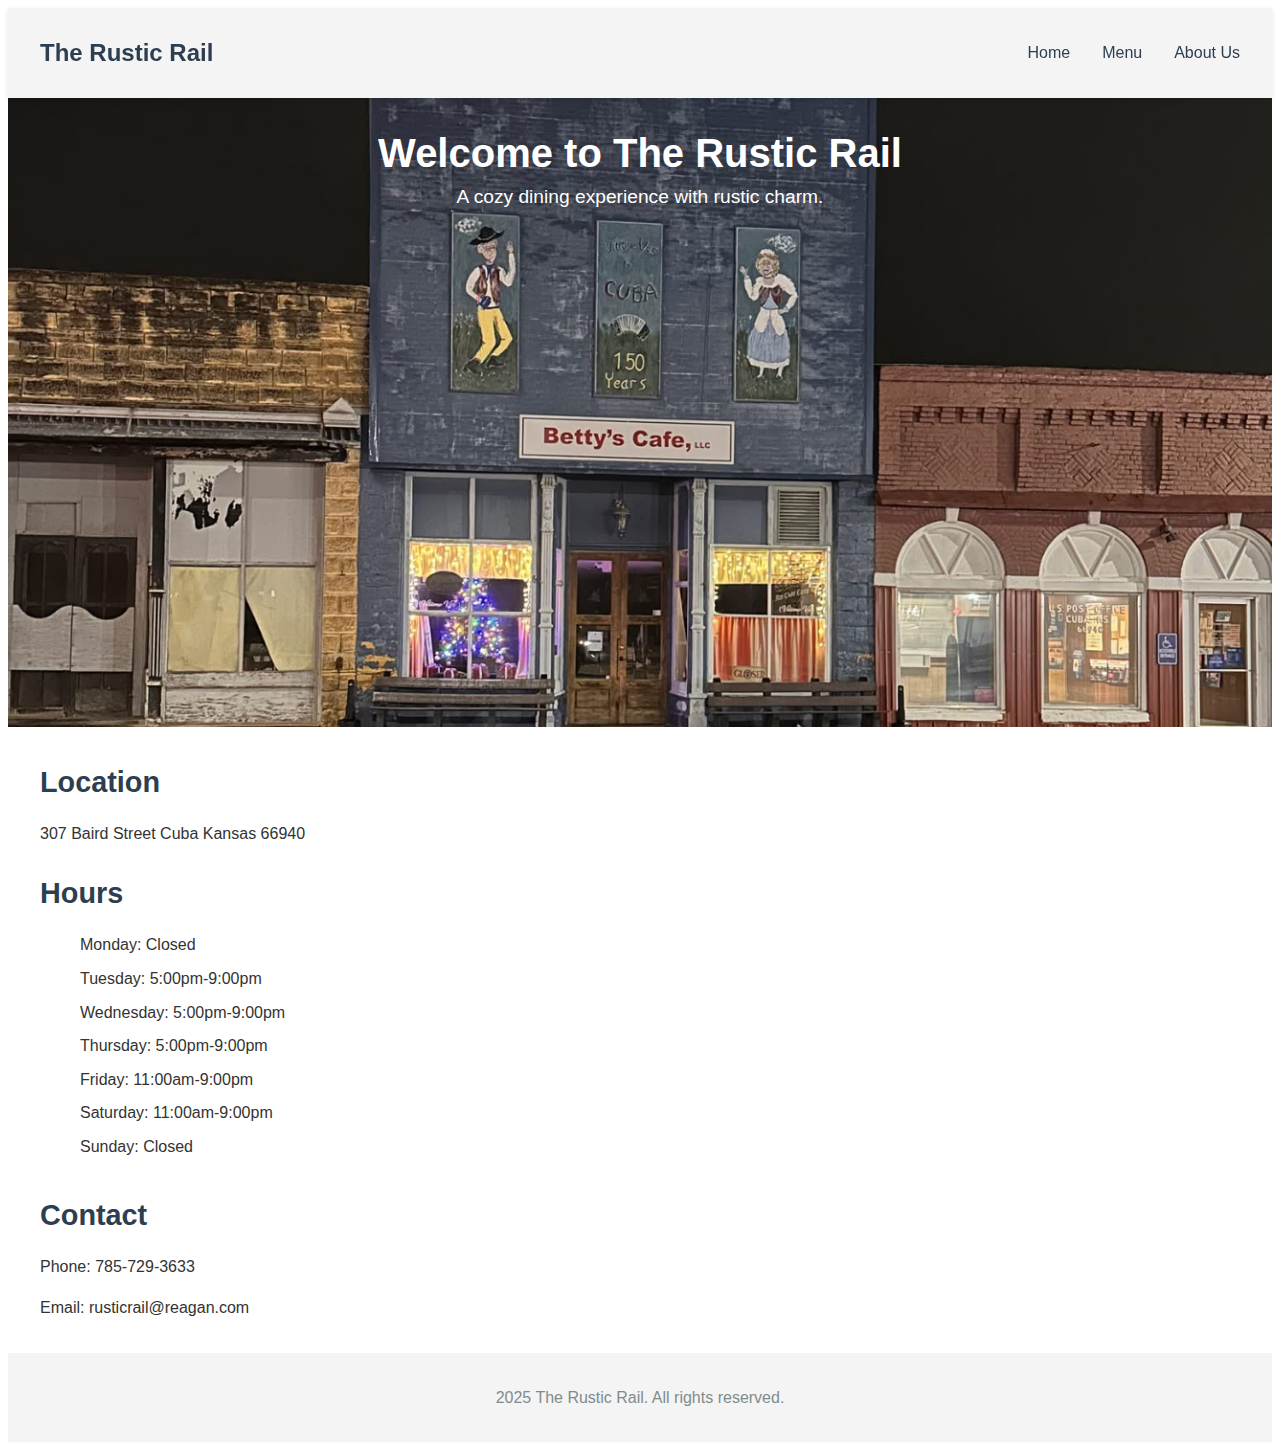
<file: index.html>
<!-- index.html -->
<!DOCTYPE html>
<html lang="en">
<head>
    <meta charset="UTF-8">
    <meta name="viewport" content="width=device-width, initial-scale=1.0">
    <title>The Rustic Rail - Home</title>
    <link rel="stylesheet" href="styles.css">
</head>
<body>
    <header>
        <nav>
            <div class="logo">The Rustic Rail</div>
            <ul>
                <li><a href="index.html">Home</a></li>
                <li><a href="menu.html">Menu</a></li>
                <li><a href="about.html">About Us</a></li>
            </ul>
        </nav>
    </header>

    <section class="hero">
        <h1 class="title">Welcome to The Rustic Rail</h1>
        <p class="subtitle">A cozy dining experience with rustic charm.</p>
    </section>

    <section class="info">
        <h2>Location</h2>
        <!-- Please fill in your restaurant's address -->
        <p>307 Baird Street Cuba Kansas 66940</p>

        <h2>Hours</h2>
        <!-- Please update with your restaurant's operating hours -->
        <ul>
            <li>Monday: Closed</li>
            <li>Tuesday: 5:00pm-9:00pm</li>
            <li>Wednesday: 5:00pm-9:00pm</li>
            <li>Thursday: 5:00pm-9:00pm</li>
            <li>Friday: 11:00am-9:00pm</li>
            <li>Saturday: 11:00am-9:00pm</li>
            <li>Sunday: Closed</li>
        </ul>

        <h2>Contact</h2>
        <!-- Please fill in your restaurant's phone number and email -->
        <p>Phone: 785-729-3633</p>
        <p>Email: rusticrail@reagan.com</p>
    </section>

    <footer>
        <p>2025 The Rustic Rail. All rights reserved.</p>
    </footer>
</body>
</html>
</file>
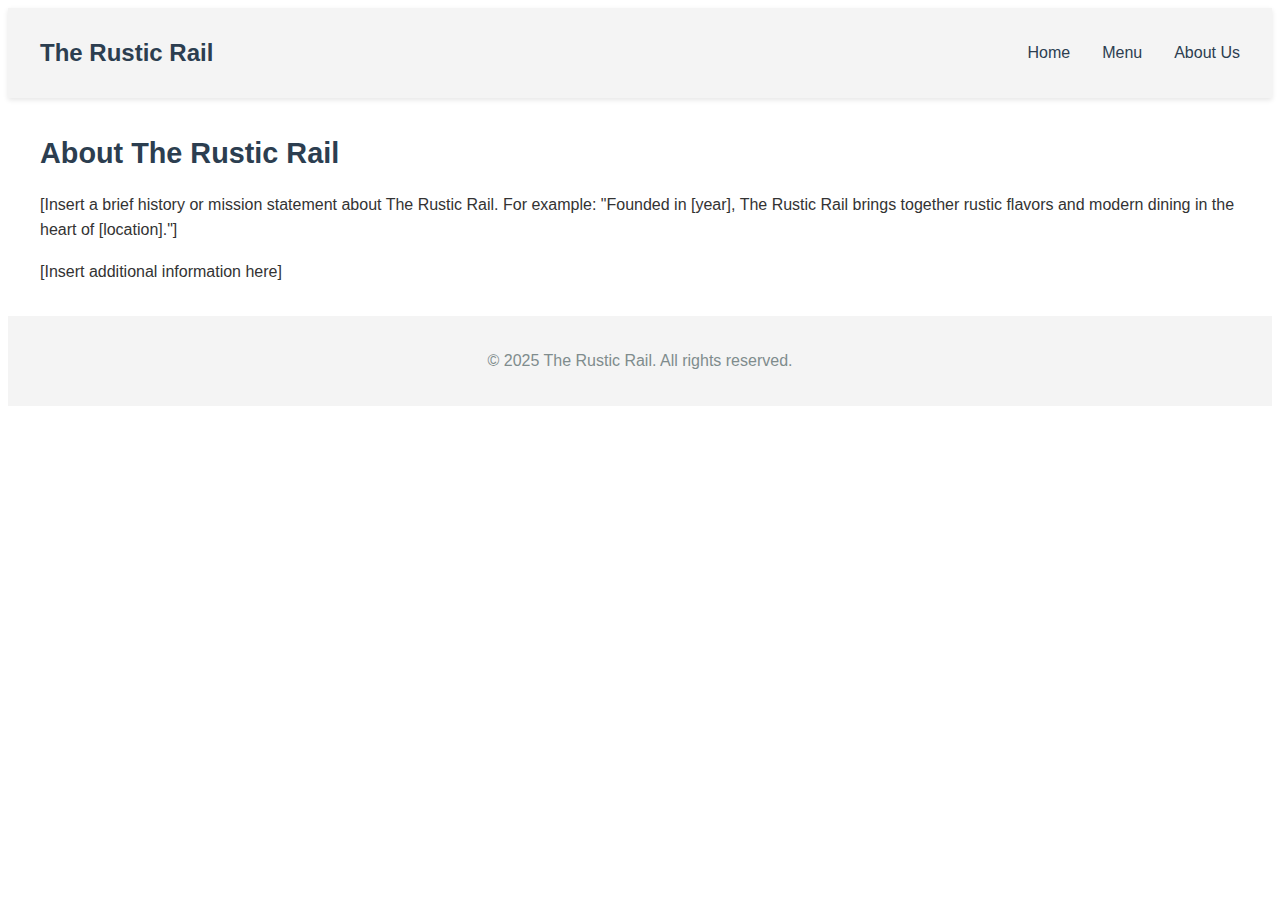
<file: about.html>
<!-- about.html -->
<!DOCTYPE html>
<html lang="en">
<head>
    <meta charset="UTF-8">
    <meta name="viewport" content="width=device-width, initial-scale=1.0">
    <title>The Rustic Rail - About Us</title>
    <link rel="stylesheet" href="styles.css">
</head>
<body>
    <header>
        <nav>
            <div class="logo">The Rustic Rail</div>
            <ul>
                <li><a href="index.html">Home</a></li>
                <li><a href="menu.html">Menu</a></li>
                <li><a href="about.html">About Us</a></li>
            </ul>
        </nav>
    </header>

    <section class="about">
        <h1>About The Rustic Rail</h1>
        <!-- Please fill in your restaurant's story or mission -->
        <p>[Insert a brief history or mission statement about The Rustic Rail. For example: "Founded in [year], The Rustic Rail brings together rustic flavors and modern dining in the heart of [location]."]</p>

        <!-- Add more details about your team, values, or anything else -->
        <p>[Insert additional information here]</p>
    </section>

    <footer>
        <p>© 2025 The Rustic Rail. All rights reserved.</p>
    </footer>
</body>
</html>
</file>
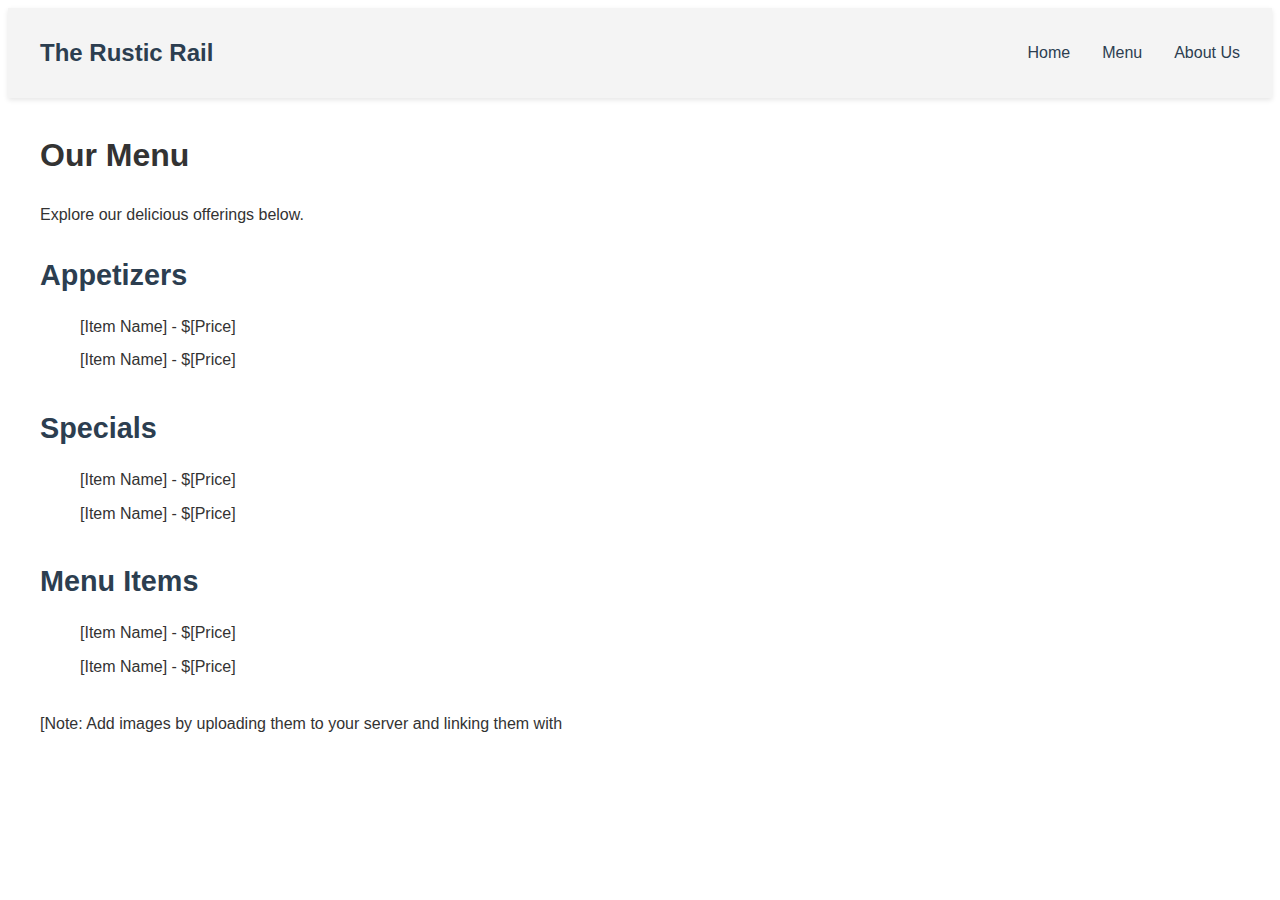
<file: menu.html>
<!-- menu.html -->
<!DOCTYPE html>
<html lang="en">
<head>
    <meta charset="UTF-8">
    <meta name="viewport" content="width=device-width, initial-scale=1.0">
    <title>The Rustic Rail - Menu</title>
    <link rel="stylesheet" href="styles.css">
</head>
<body>
    <header>
        <nav>
            <div class="logo">The Rustic Rail</div>
            <ul>
                <li><a href="index.html">Home</a></li>
                <li><a href="menu.html">Menu</a></li>
                <li><a href="about.html">About Us</a></li>
            </ul>
        </nav>
    </header>

    <section class="menu">
        <h1>Our Menu</h1>
        <p>Explore our delicious offerings below.</p>

        <h2>Appetizers</h2>
        <!-- Please fill in your appetizer items and prices -->
        <ul>
            <li>[Item Name] - $[Price] <!-- Add description and upload image if desired --></li>
            <li>[Item Name] - $[Price] <!-- Add description and upload image if desired --></li>
        </ul>

        <h2>Specials</h2>
        <!-- Please fill in your main course items and prices -->
        <ul>
            <li>[Item Name] - $[Price] <!-- Add description and upload image if desired --></li>
            <li>[Item Name] - $[Price] <!-- Add description and upload image if desired --></li>
        </ul>

        <h2>Menu Items</h2>
        <!-- Please fill in your dessert items and prices -->
        <ul>
            <li>[Item Name] - $[Price] <!-- Add description and upload image if desired --></li>
            <li>[Item Name] - $[Price] <!-- Add description and upload image if desired --></li>
        </ul>

        <!-- Reminder: Upload images for menu items and link them here -->
        <p>[Note: Add images by uploading them to your server and linking them with <img src="path/to/image.jpg" alt="item name>]</p>
    </section>

    <footer>
        <p>© 2025 The Rustic Rail. All rights reserved.</p>
    </footer>
</body>
</html>
</file>
<file: styles.css>
<!-- styles.css -->
/* Reset default styles */
* {
    margin: 0;
    padding: 0;
    box-sizing: border-box;
}

body {
    font-family: Arial, sans-serif;
    line-height: 1.6;
    color: #333;
}

/* Header and Navigation */
header {
    background-color: #f4f4f4;
    padding: 1rem;
    position: sticky;
    top: 0;
    box-shadow: 0 2px 5px rgba(0, 0, 0, 0.1);
    z-index: 100;
}

nav {
    display: flex;
    justify-content: space-between;
    align-items: center;
    max-width: 1200px;
    margin: 0 auto;
}

.logo {
    font-size: 1.5rem;
    font-weight: bold;
    color: #2c3e50;
}

nav ul {
    list-style: none;
    display: flex;
}

nav ul li {
    margin-left: 2rem;
}

nav ul li a {
    text-decoration: none;
    color: #2c3e50;
    font-weight: 500;
}

nav ul li a:hover {
    color: #e74c3c;
}

/* Hero Section */
.hero {
    text-align: center;
    padding: 4rem 2rem;
    background-color: #ecf0f1;
    background-image: url('IMG_2158.jpg');
    background-size: cover;
    background-position: center 10%;
    background-repeat: no-repeat;
    display: flex;
    flex-direction: column;
    justify-content: flex-start;
    align-items: center;
    min-height: 60vh;
    padding-top: 2%;
}

.hero::before {
    content: '';
    position: absolute;
    top: 0;
    left: 0;
    width: 100%;
    height: 100%;
   /* background-color: rgba(0,0,0.3);*/
    z-index: 1;
}

.hero .title{
    position: relative;
    z-index: 2;
    color: #ffffff;
    text-align: center;
    margin: 0;
    line-height: 1.5;
}

.hero .subtitle{
    position: relative;
    z-index: 2;
    color: #ffffff;
    text-align: center;
    margin: 0;
    line-height: 1.5;
}

.hero h1 {
    font-size: 2.5rem;
    margin-bottom: 1rem;
}

.hero p {
    font-size: 1.2rem;
    color: #7f8c8d;
}

/* Info Section */
.info, .menu, .about {
    max-width: 1200px;
    margin: 2rem auto;
    padding: 0 2rem;
}

.info h2, .menu h2, .about h1 {
    font-size: 1.8rem;
    margin-bottom: 1rem;
    color: #2c3e50;
}

.info ul, .menu ul {
    list-style: none;
    margin-bottom: 2rem;
}

.info ul li, .menu ul li {
    margin: 0.5rem 0;
}

/* Footer */
footer {
    text-align: center;
    padding: 1rem;
    background-color: #f4f4f4;
    color: #7f8c8d;
}

/* Responsive Design */
@media (max-width: 768px) {
    nav {
        flex-direction: column;
    }

    nav ul {
        margin-top: 1rem;
    }

    nav ul li {
        margin: 0.5rem 1rem;
    }

    .hero h1 {
        font-size: 2rem;
    }
}
</file>
